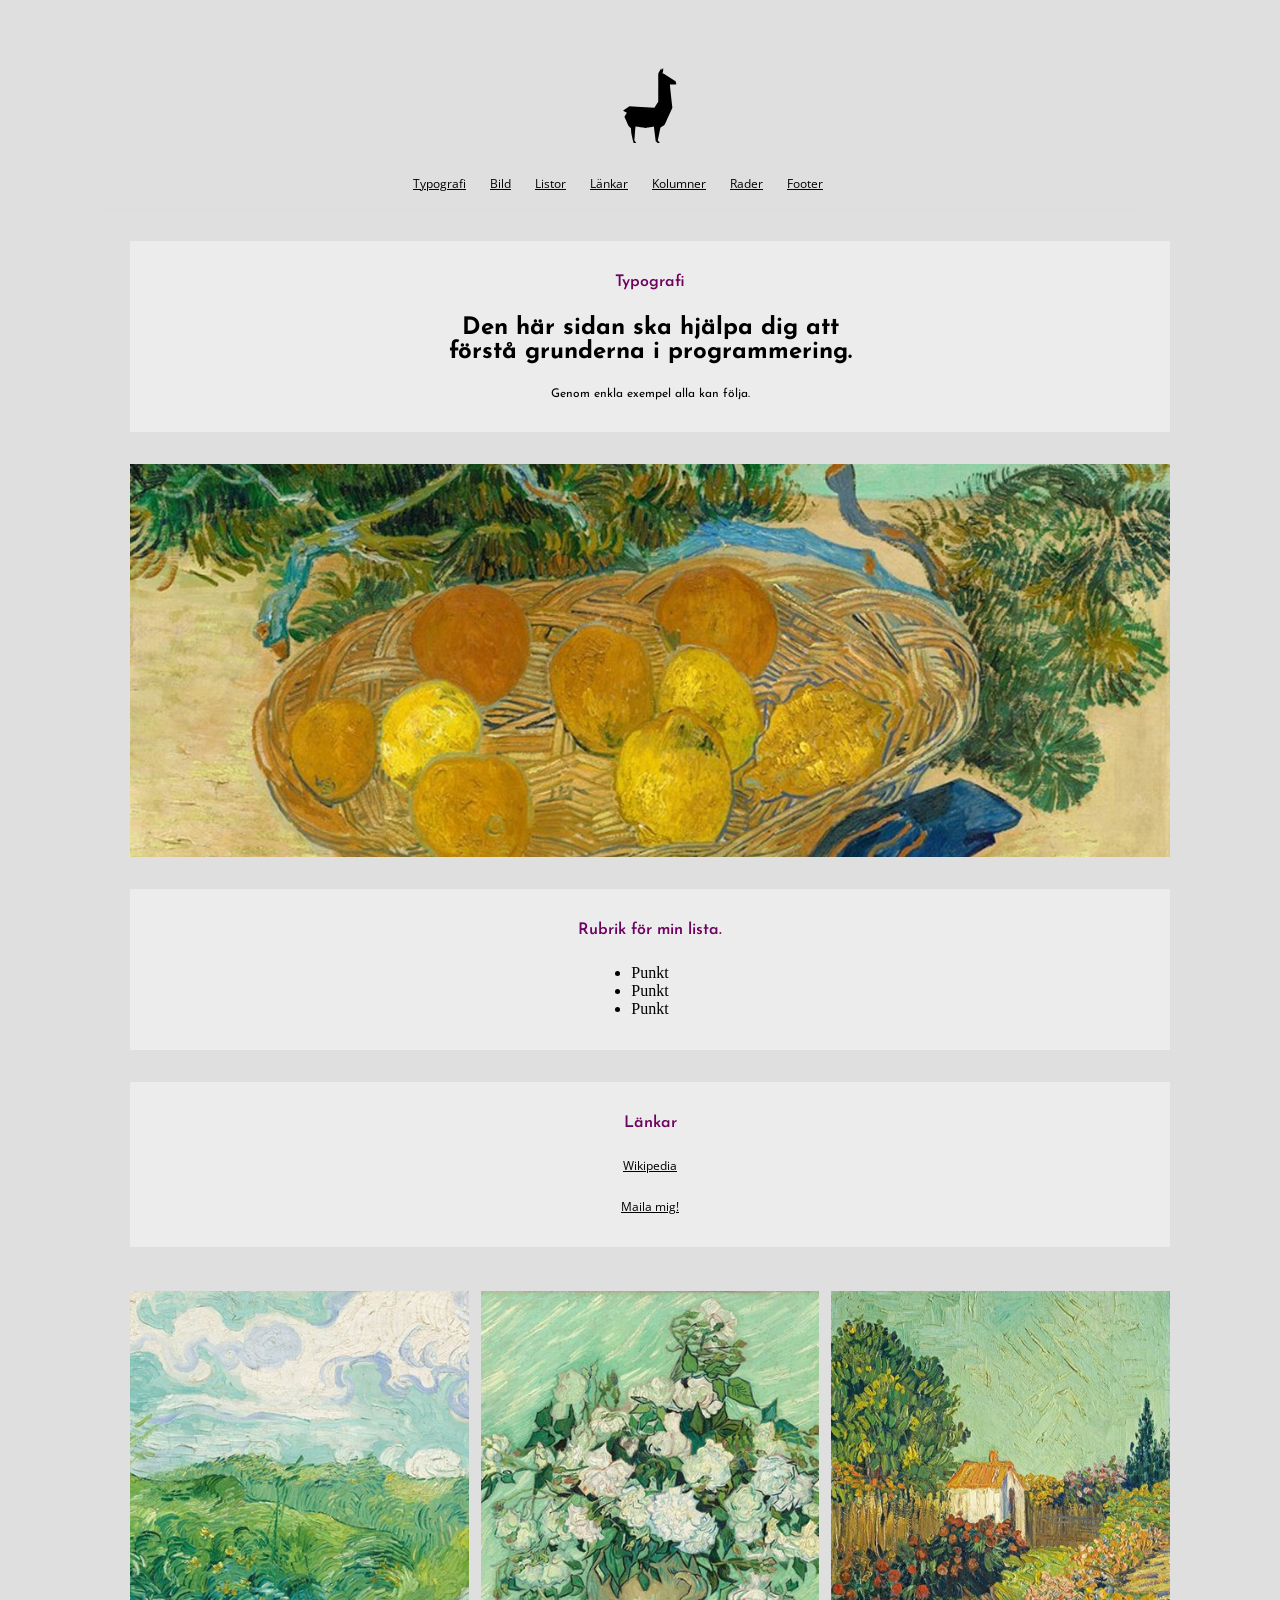
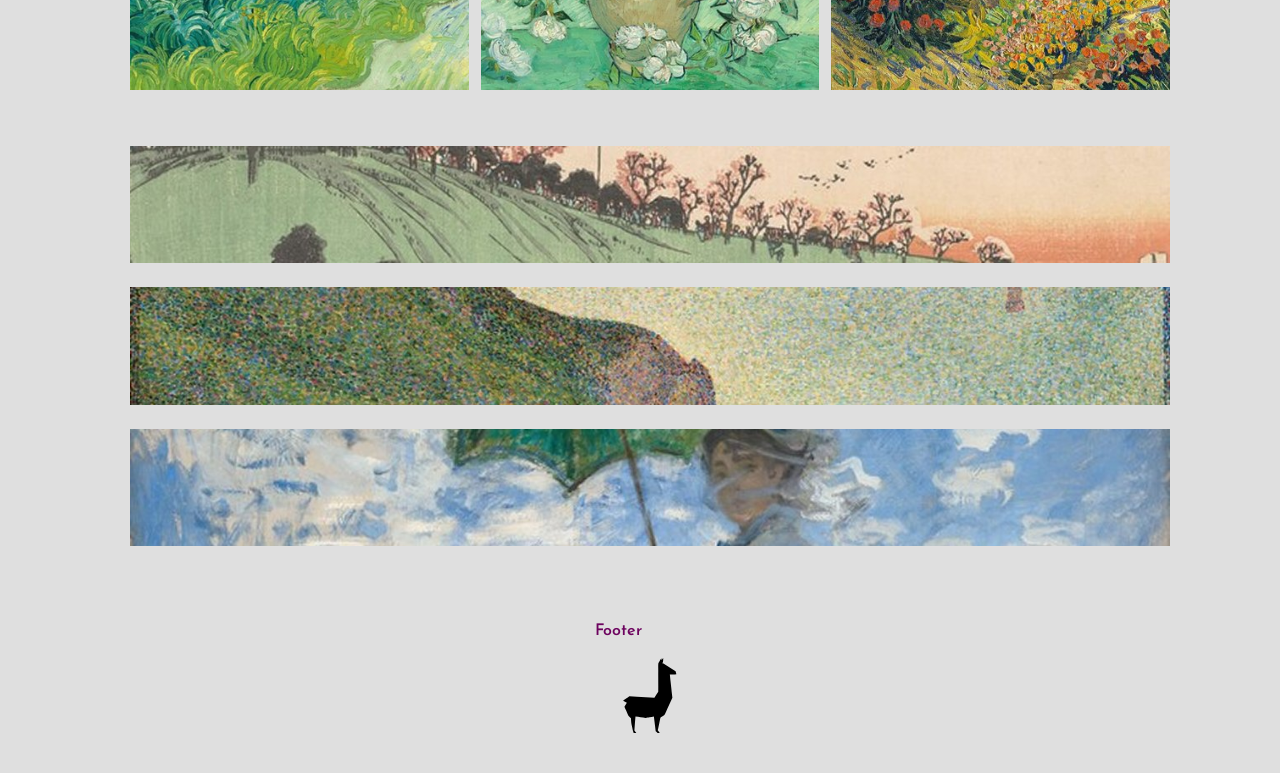
<file: index.html>
<!DOCTYPE html>
<html lang="sv">
<head>
    <meta charset="UTF-8">
    <meta name="viewport" content="width=device-width, initial-scale=1.0">
    <title>Min skoluppgift av Linda Alm</title>
    <link rel="preconnect" href="https://fonts.googleapis.com">
    <link rel="preconnect" href="https://fonts.gstatic.com" crossorigin>
    <link href="https://fonts.googleapis.com/css2?family=Lexend:wght@100..900&family=Open+Sans:ital,wght@0,300..800;1,300..800&display=swap" rel="stylesheet">
    <link href="https://fonts.googleapis.com/css2?family=Josefin+Sans:ital,wght@0,100..700;1,100..700&family=Lexend:wght@100..900&family=Open+Sans:ital,wght@0,300..800;1,300..800&display=swap" rel="stylesheet">
    <link href="https://fonts.googleapis.com/css2?family=Open+Sans:ital,wght@0,300..800;1,300..800&display=swap" rel="stylesheet">
    <link href="https://fonts.googleapis.com/css2?family=Poppins:ital,wght@0,100;0,200;0,300;0,400;0,500;0,600;0,700;0,800;0,900;1,100;1,200;1,300;1,400;1,500;1,600;1,700;1,800;1,900&display=swap" rel="stylesheet">
    <link rel="stylesheet" href="css/style.css">

</head>

<!-- Kommentera genom att använda dessa tecken före och efter kommentaren. -->
<body>
    <header>
         <section>
            <img class="logo" src="images/lama-svart.svg" alt="Lama logo i svart.">
        </section>
        
        <nav>
            <ul class="menu">
                <a href="#typography">Typografi</a>
                <a href="#bild">Bild</a>
                <a href="#list">Listor</a>
                <a href="#links">Länkar</a>
                <a href="#columns">Kolumner</a>
                <a href="#rows">Rader</a>
                <a href="#footer">Footer</a>
            </ul>
        </nav>
    </header>
    
    <main>        
        <section id="typography" class="box">
            <h2>Typografi</h2>
            <h1>Den här sidan ska hjälpa dig att <br> förstå grunderna i programmering.</h1>
            <p>Genom enkla exempel alla kan följa.</p>
        </section>

        
        <img id="bild" class="still" src="images/bild-stilleben.jpg" alt="Ett stilleben som föreställer en korg med apelsiner och citroner.">
        

        <section id="list" class="box">
            <h2>Rubrik för min lista.</h2>
            <ul>
                <li>Punkt</li>
                <li>Punkt</li>
                <li>Punkt</li>
            </ul>
        </section>

        <section id="links" class="box">
            <h2>Länkar</h2>
            <a href="https://www.wikipedia.org/">Wikipedia</a>
            <a class="email" href="mailto:linda.alm@iths.se">Maila mig!</a>
        </section>

        <section id="columns" class="columns"> 
            <img src="images/k1.jpg" alt="Ett stilleben.">
            <img src="images/k2.jpg" alt="Ett stilleben till.">
            <img src="images/k3.jpg" alt="Ytterligare ett stilleben.">
        </section>

        <section>
            <div id="rows" class="rows">
                <img src="images/r1.jpg" alt="Ett stilleben.">
                <img src="images/r2.jpg" alt="Ett stilleben till.">
                <img src="images/r3.jpg" alt="Ytterligare ett stilleben.">
            </div>
        </section>

    </main>
    <footer id="footer">
        <section>
            <h2>Footer</h2>
            <img class="logo" src="images/lama-svart.svg" alt="Lama logo i svart.">
        </section>
    </footer>
</body>
</html>
</file>
<file: css/style.css>
/* PRESIDENCY: koden läses från toppen, men en klass bestämmer mer än vad en tagg gör.  */

/* Dokumentera tydligt vad sektionerna gör så att andra kan läsa och förstå. 
ROOT kontrollerar värden som kan liknas vid Variabler i Figma.*/

:root {
    --color-purple: #6D035F;
    --color-background: #dfdfdf;
    --color-box: rgba(255, 255, 255, 0.4);
    --color-text: #000;

    --font-heading: "Josefin Sans", sans-serif;
    --font-paragraph: "Poppins", static;
    --font-link: "Open sans", sans-serif;
    /*Jag har även laddat ned länken till Open sans om jag vill testa med annan stil.*/
    
    --max-width: 1220px;
    --spacing-sm: 12px;
    --spacing-md: 24px;
    --spacing-lg: 32px;
}

*{
    box-sizing: border-box;
    gap:0px;
}


body {
    background-color: var(--color-background);
    width: auto;
    max-width: var(--max-width);
    padding: 0 90px 0 90px;
    display: flex; /* Så att sektionen blir utfallande */
    flex-direction: column; /*Så innehållet ligger i EN kolumn, undr varandra. */
    justify-content: space-evenly;
    height: fit-content; /* Så att sektionen väwer på höjden om innehållet utökas */
}

h1 {
    text-align: center;
    font-family: var(--font-heading);
    color: var(--color-text);
    font-size: 1.5rem; /*Definiera inte i pixlar uten i en relativ enhet, det ger responsibilitet. (1 rem kan vara ungefär 16 pixlar)  */
    font-weight: 700; /*Undvik att anbända BOLD osv, utgå ifrån 100 som tunnast och 900 som tjockaste för att koden ska fungera även när man byter typsnitt.*/
    line-height: normal; /* Här kan man även skriva en procentsats eller ett decimaltal.  */
    margin: auto; /* Om man skriver ett värde gäller det alla sidor, skriver man två gäller det över/under samt sidorna, skeiver man fyra värden räknas det vänster, över, höger, under. */
}

h2 {
    text-align: center;
    font-family: var(--font-heading);
    color: var(--color-purple);
    font-size: 1rem; /*Definiera inte i pixlar uten i en relativ enhet, det ger responsibilitet. (1 rem kan vara ungefär 16 pixlar)  */
    font-weight: 600; /*Undvik att anbända BOLD osv utgå ifrån 100 som tunnast och 900 som tjockaste för att koden ska fungera även när man byter typsnitt.*/
    line-height: 1.2; /* Här kan man skriva en procentsats eller ett decimaltal.  */
    margin: auto; /* Om man skriver ett värde gäller det alla sidor, skriver man två gäller det över/under samt sidorna, skeiver man fyra värden räknas det vänster, över, höger, under. */
}

p {
    font-family:  var(--font-heading);
    font-size: 0.75rem;
    line-height: 1.0;
    text-align: center;
    margin: auto; 
}



section {
    display: flex; /* Så att sektionen blir utfallande */
    flex-direction: column; /*Så innehållet ligger i EN kolumn, undr varandra. */
    height: fit-content; /* Så att sektionen väwer på höjden om innehållet utökas */
    width: 100%; /*auto;*/ /* Så att innehållet fördelas ut på den tillgängliga ytan. */
    background-color: var(--color-background);
    margin: var(--spacing-lg) 0;
    gap: 4px;
}



header {
    padding: 16px;
    border-bottom: 1px solid #ddd;
    display: flex;
    flex-direction: column;
    justify-content: space-between;
    align-items: center;
    }

/*nav {
    display: flex;
    flex-direction: row;
    justify-content: space-between; /* Så objekten fördelas ut, med samma avstånd. */
    /*margin: 0;
    padding: 0;
    align-items: center;
    gap: 40px;
}*/

.menu {
    list-style: none;
    text-decoration-line: none;
    display: flex;
    flex-direction: row;
    justify-content: space-between; /* Så objekten fördelas ut, med samma avstånd. */
    margin: 0;
    padding: 0;
    align-items: center;
    gap: var(--spacing-md);
}

ul {
    list-style: disc; /* Punkterna syns, vill man ta bort punkterna väjer man NONE*/
    margin: 0;
    padding: 0;
    display: inline; /* Så att de ligger vertikalt vill man ha dem horisontellt väljs FLEX. */
    align-items: center;
    justify-content: space-between;
}

.box {
    display: flex;
    flex-direction: column;
    justify-content: center;
    align-items: center;
    height: fit-content;
    background-color: var(--color-box);
    margin: 2rem;
    padding: 2rem;
    row-gap: var(--spacing-md);
}

.columns {
    display: grid;
    grid-template-columns: repeat(3, 1fr);
    gap: var(--spacing-sm);
}

.rows {
    display: grid;
    grid-template-rows: repeat(3, 1fr);
}

img.logo {
    display: flex;
    flex-direction: column;
    justify-content: center;
    max-height: 75px;
    margin-bottom: 0px;
}

img.still {
    max-width: 100%;
}

img {
    width: 100%;
    display: flex; /* Så att sektionen blir utfallande */
    flex-direction: column;
    justify-content: center;
    align-items: center;
    margin: var(--spacing-sm) var(--spacing-lg);
}

a {
    color: var(--color-text);
    font-family: var(--font-link);
    font-size: 12px;
}
</file>
